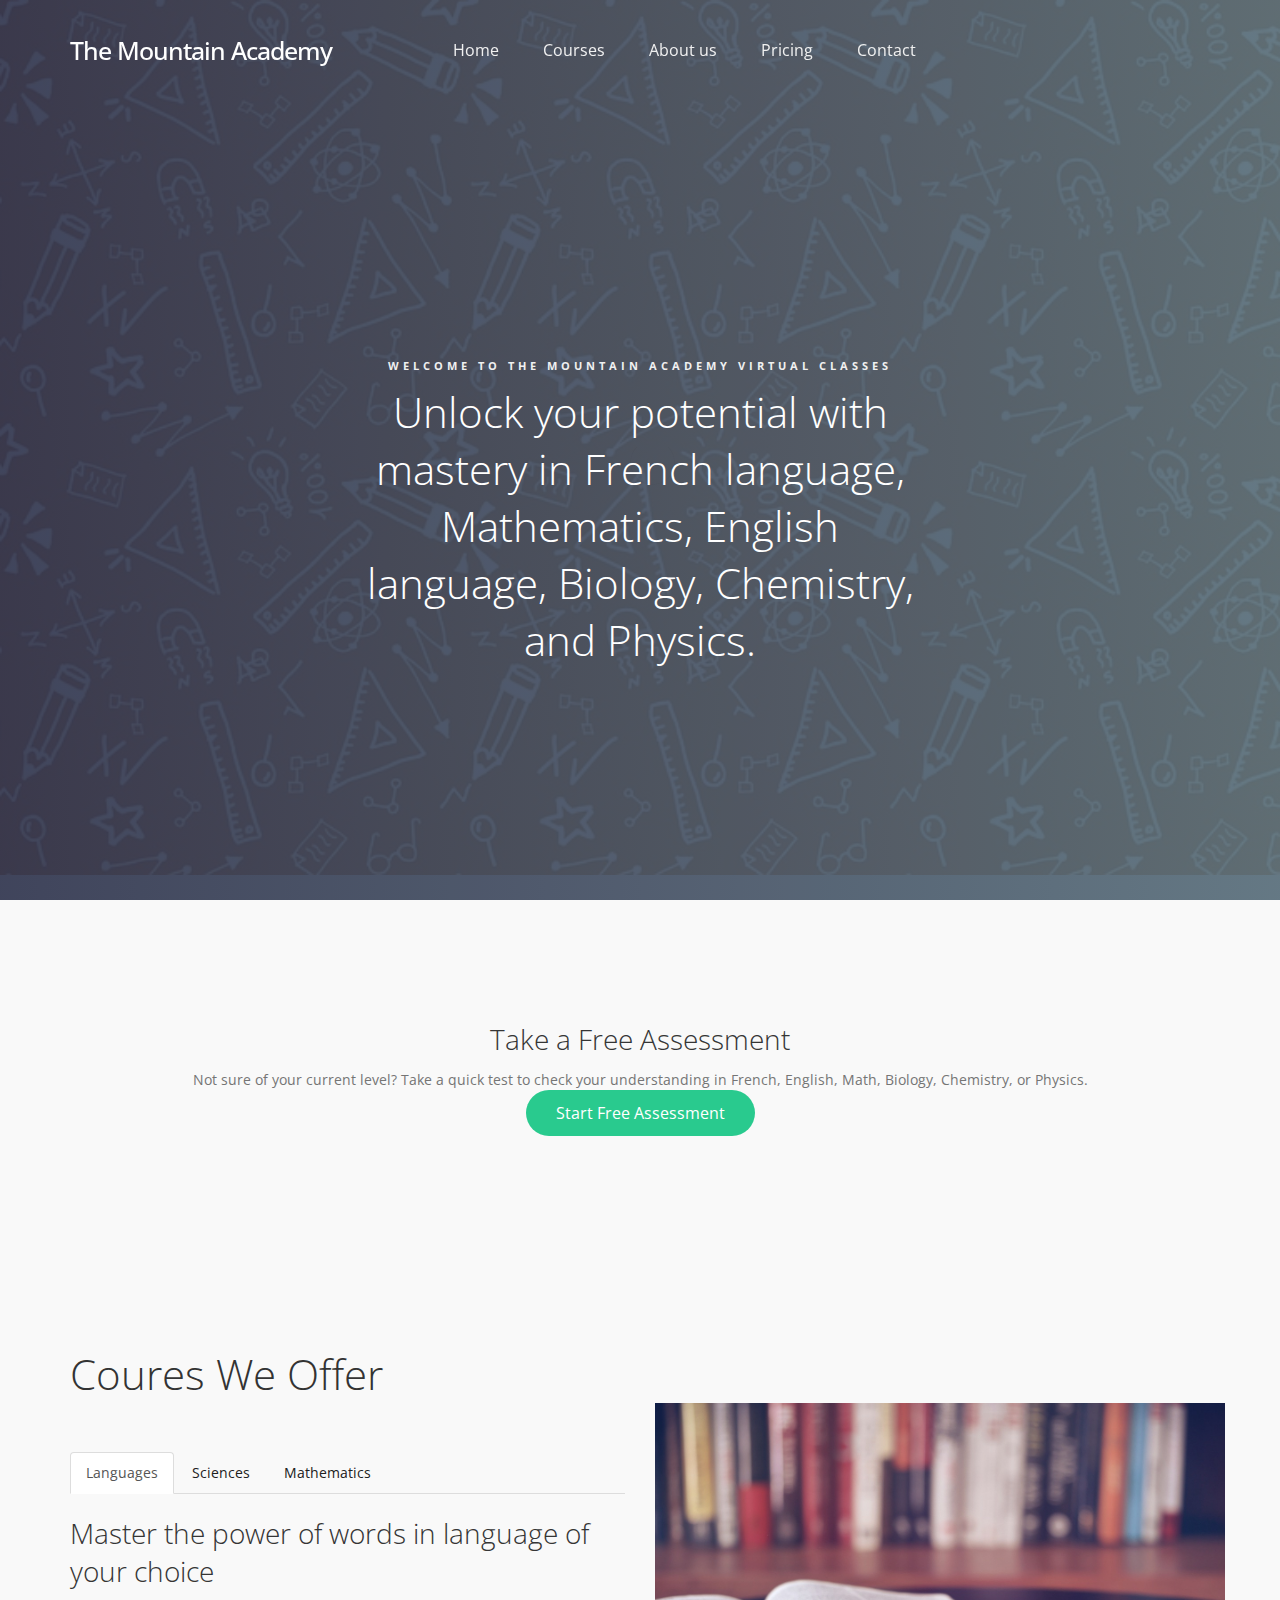
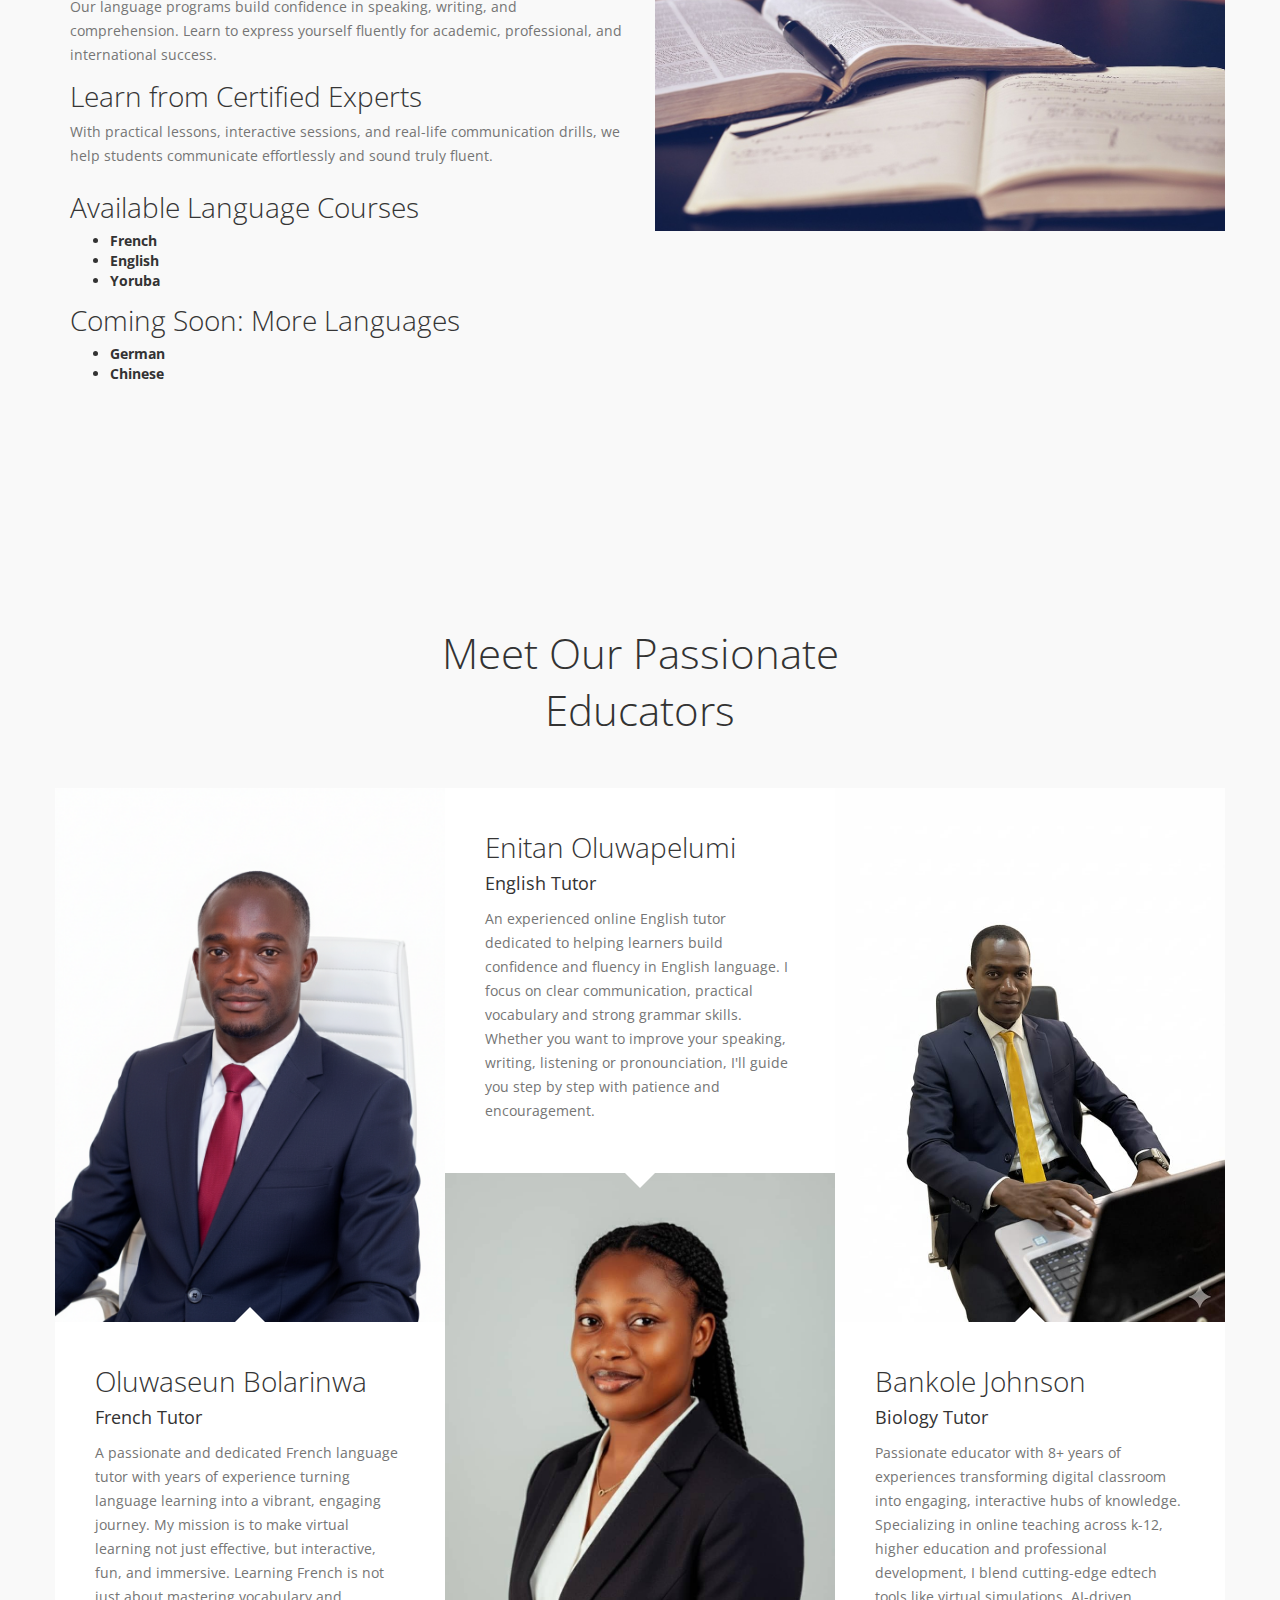
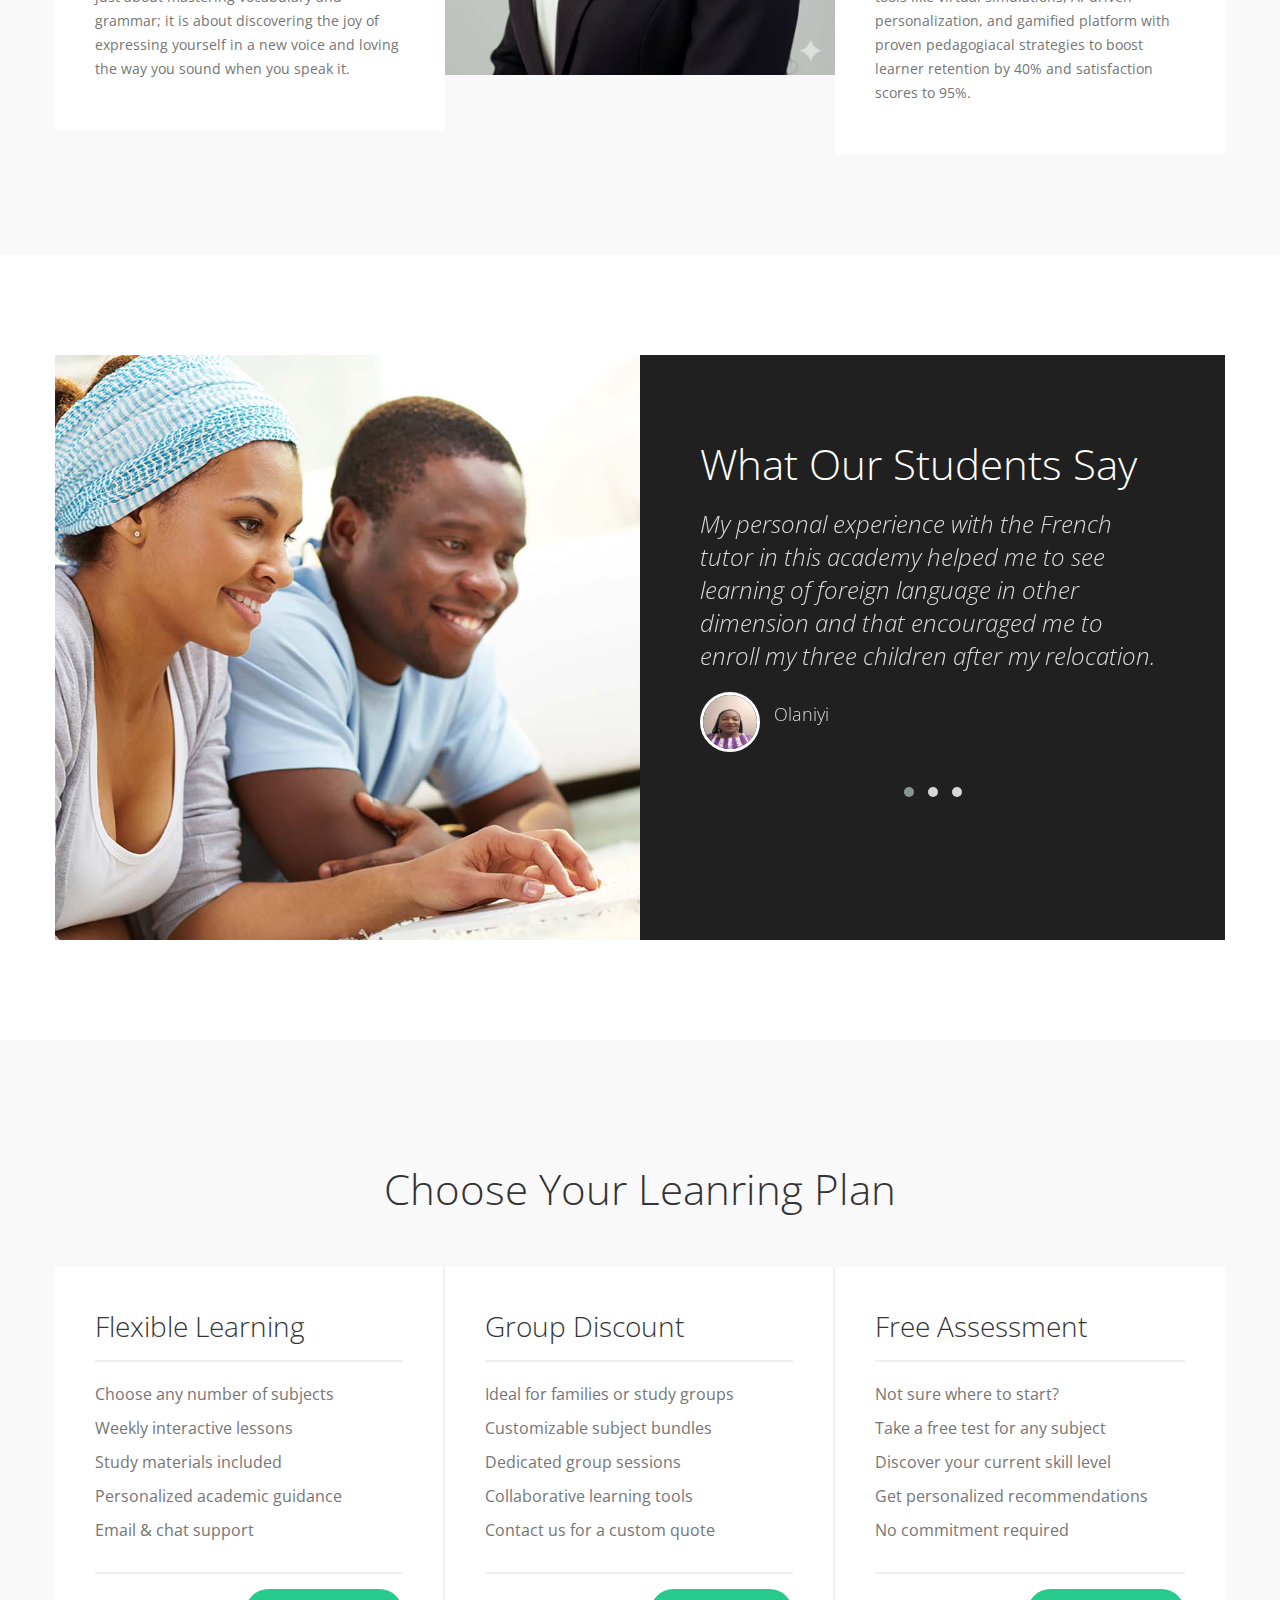
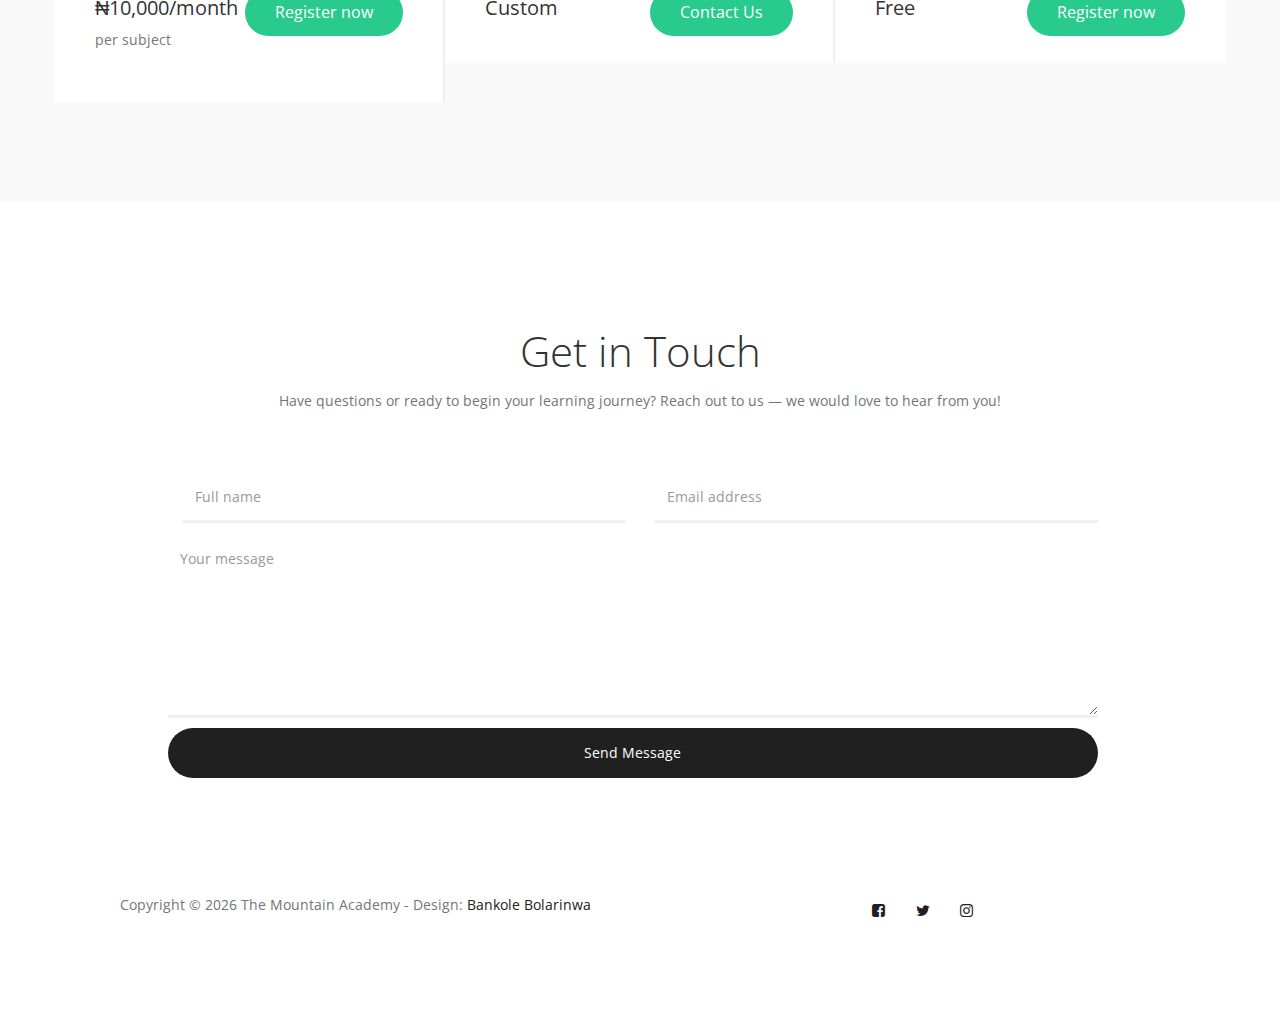
<file: index.html>
<!DOCTYPE html>
<html lang="en">

<head>

     <title>The Mountain Academy</title>
     <!--

    Template 2106 Soft Landing

	http://www.tooplate.com/view/2106-soft-landing

    -->
     <meta charset="UTF-8">
     <meta http-equiv="X-UA-Compatible" content="IE=Edge">
     <meta name="description" content="Quality online learning for French, English, Mathematics and Science. We help students build confidence, master skills and achieve academic success.">
     <meta name="keywords" content="Mountain Academy, online education, training, online tutorial, tutoring in nigeria and worldwide">
     <meta name="team" content="">
     
     <!-- Open Graph / Facebook -->
     <meta property="og:type" content="website">
     <meta property="og:url" content="https://themountainacademy.com.ng"> <!-- Replace with your actual website URL -->
     <meta property="og:title" content="The Mountain Academy - Quality Online Learning">
     <meta property="og:description" content="Quality online learning for French, English, Mathematics and Science. We help students build confidence, master skills and achieve academic success.">
     <meta property="og:image" content="https://themountainacademy.com.ng/images/logo.jpeg"> <!-- logo of the organisation-->
 
     <!-- Twitter -->
     <meta property="twitter:card" content="summary_large_image">
     <meta name="viewport" content="width=device-width, initial-scale=1, maximum-scale=1">
     <meta name="author" content="Bankole Bolarinwa">


     <link rel="icon" type="image/jpeg" href="images/logo.jpeg">
     <link rel="stylesheet" href="css/bootstrap.min.css">
     <link rel="stylesheet" href="css/owl.carousel.css">
     <link rel="stylesheet" href="css/owl.theme.default.min.css">
     <link rel="stylesheet" href="css/font-awesome.min.css">

     <!-- MAIN CSS -->
     <link rel="stylesheet" href="css/tooplate-style.css">

     <!-- Google tag (gtag.js) -->
<script async src="https://www.googletagmanager.com/gtag/js?id=G-864KLTP0BL"></script>
<script>
  window.dataLayer = window.dataLayer || [];
  function gtag(){dataLayer.push(arguments);}
  gtag('js', new Date());

  gtag('config', 'G-864KLTP0BL');
</script>

</head>

<body>

     <!-- PRE LOADER -->
     <section class="preloader">
          <div class="spinner">

               <span class="spinner-rotate"></span>

          </div>
     </section>


     <!-- MENU -->
     <section class="navbar custom-navbar navbar-fixed-top" role="navigation">
          <div class="container">

               <div class="navbar-header">
                    <button class="navbar-toggle" data-toggle="collapse" data-target=".navbar-collapse">
                         <span class="icon icon-bar"></span>
                         <span class="icon icon-bar"></span>
                         <span class="icon icon-bar"></span>
                    </button>

                    <!-- lOGO TEXT HERE -->
                    <a href="index.html" class="navbar-brand">The Mountain Academy</a>
               </div>

               <!-- MENU LINKS -->
               <div class="collapse navbar-collapse">
                    <ul class="nav navbar-nav">
                         <li><a href="#home" class="smoothScroll">Home</a></li>
                         <li><a href="#courses" class="smoothScroll">Courses</a></li>
                         <li><a href="#about" class="smoothScroll">About us</a></li>
                         <li><a href="#pricing" class="smoothScroll">Pricing</a></li>
                         <li><a href="#contact" class="smoothScroll">Contact</a></li>
                    </ul>
               </div>

          </div>
     </section>


     <!-- FEATURE -->
     <section id="home" data-stellar-background-ratio="0.5">
          <div class="overlay"></div>
          <div class="container">
               <div class="row">

                    <div class="col-md-offset-3 col-md-6 col-sm-12">
                         <div class="home-info">
                              <h3>Welcome To The Mountain Academy virtual classes</h3>
                              <h1>Unlock your potential with mastery in French language, Mathematics, English language,
                                   Biology, Chemistry, and Physics.</h1>

                         </div>
                    </div>

               </div>
          </div>
     </section>


     <!-- FREE ASSESSMENT SECTION -->
     <section id="assessment" class="parallax-section">
          <div class="container">
               <div class="row text-center">
                    <h2 class="wow fadeInUp" data-wow-delay="0.3s">Take a Free Assessment</h2>
                    <p class="wow fadeInUp" data-wow-delay="0.6s">
                         Not sure of your current level? Take a quick test to check your understanding in French,
                         English, Math, Biology, Chemistry, or Physics.
                    </p>
                    <a href="tests.html" class="section-btn wow fadeInUp" data-wow-delay="0.9s">Start Free
                         Assessment</a>
               </div>
          </div>
     </section>


     <!-- Courses -->
     <section id="courses" data-stellar-background-ratio="0.5">
          <div class="container">
               <div class="row">

                    <div class="col-md-12 col-sm-12">
                         <div class="section-title">
                              <h1>Coures We Offer</h1>
                         </div>
                    </div>

                    <div class="col-md-6 col-sm-6">
                         <ul class="nav nav-tabs" role="tablist">
                              <li class="active"><a href="#tab01" aria-controls="tab01" role="tab"
                                        data-toggle="tab">Languages</a></li>

                              <li><a href="#tab02" aria-controls="tab02" role="tab" data-toggle="tab">Sciences</a></li>

                              <li><a href="#tab03" aria-controls="tab03" role="tab" data-toggle="tab">Mathematics</a>
                              </li>
                         </ul>

                         <div class="tab-content">
                              <div class="tab-pane active" id="tab01" role="tabpanel">
                                   <div class="tab-pane-item">
                                        <h2>Master the power of words in language of your choice</h2>
                                        <p>Our language programs build confidence in speaking, writing, and
                                             comprehension. Learn to express yourself fluently for academic,
                                             professional, and international success. </p>
                                        <h2>Learn from Certified Experts</h2>
                                        <p>With practical lessons, interactive sessions, and real-life communication
                                             drills, we help students communicate effortlessly and sound truly fluent.
                                        </p>
                                   </div>
                                   <div class="tab-pane-item">
                                        <h2>Available Language Courses</h2>
                                        <ul class="subject-list">
                                             <li>
                                                  <strong>French</strong>
                                             </li>
                                             <li>
                                                  <strong>English</strong>
                                             </li>
                                             <li>
                                                  <strong>Yoruba</strong>
                                             </li>
                                        </ul>
                                        <h2> Coming Soon: More Languages</h2>

                                        <ul class="subject-list">
                                             <li>
                                                  <strong>German</strong>
                                             </li>
                                             <li>
                                                  <strong>Chinese</strong>
                                             </li>
                                        </ul>
                                   </div>

                              </div>


                              <div class="tab-pane" id="tab02" role="tabpanel">
                                   <div class="tab-pane-item">
                                        <h2>Explore the Wonders of Science</h2>
                                        <p>From the secrets of life to the laws that govern the universe, our science
                                             courses ignite curiosity and make complex topics simple, visual, and
                                             exciting. We focus on understanding through experiments, real-world
                                             applications, and personalized tutoring that makes each concept stick for
                                             life</p>
                                        <p>Whether you aim for medicine, engineering, or research, our courses are
                                             designed to prepare you for global academic standards.</p>
                                   </div>

                                   <div class="tab-pane-item">
                                        <h2>Available Science Courses</h2>
                                        <ul class="subject-list">
                                             <li>
                                                  <strong>Biology</strong>
                                             </li>
                                             <li>
                                                  <strong>Chemistry</strong>
                                             </li>
                                             <li>
                                                  <strong>Physics</strong>
                                             </li>
                                        </ul>

                                   </div>
                              </div>

                              <div class="tab-pane" id="tab03" role="tabpanel">
                                   <div class="tab-pane-item">
                                        <h2>Conquer Numbers with Confidence</h2>
                                        <p>Our Math program transforms fear into mastery. Through clear explanations,
                                             guided problem-solving, and fun challenges, you will begin to love numbers.
                                             We train students to approach problems strategically, think critically, and
                                             apply mathematics to real-world situations with ease</p>
                                   </div>
                                   <div class="tab-pane-item">
                                        <h2>Available Math Courses</h2>
                                        <ul class="subject-list">
                                             <li>
                                                  <strong>Algebra</strong>
                                             </li>
                                             <li>
                                                  <strong>Geometry</strong>
                                             </li>
                                             <li>
                                                  <strong>Trigonometry</strong>
                                             </li>
                                             <li>
                                                  <strong>Calculus</strong>
                                             </li>
                                             <li>
                                                  <strong>Statistics</strong>
                                             </li>
                                        </ul>
                                   </div>
                              </div>
                         </div>

                    </div>

                    <div class="col-md-6 col-sm-6">
                         <div class="feature-image">
                              <img src="images/bg_coures.jpg" class="img-responsive"
                                   alt="Laptop displaying a website with the words ONLINE LEARNING and JOIN NOW, surrounded by colorful notebooks, pens, a ruler, a cup of coffee, a smartphone, and a green plant on a wooden desk. The scene feels vibrant and inviting, suggesting a productive and positive online study environment.">
                         </div>
                    </div>

               </div>
          </div>
     </section>

     <!-- ABOUT -->
     <section id="about" data-stellar-background-ratio="0.5">
          <div class="container">
               <div class="row">

                    <div class="col-md-offset-3 col-md-6 col-sm-12">
                         <div class="section-title">
                              <h1>Meet Our Passionate Educators</h1>
                         </div>
                    </div>

                    <div class="col-md-4 col-sm-4">
                         <div class="team-thumb">
                              <img src="images/mr1.jpg" class="img-responsive" alt="Bolarinwa Oluwaseun">
                              <div class="team-info team-thumb-up">
                                   <h2>Oluwaseun Bolarinwa</h2>
                                   <small>French Tutor</small>
                                   <p> A passionate and dedicated French
                                        language tutor with years of experience
                                        turning language learning into a vibrant, engaging journey. My mission is to
                                        make virtual learning not just
                                        effective, but interactive, fun, and immersive. Learning French is not just
                                        about mastering vocabulary and grammar; it is about discovering the joy of
                                        expressing yourself in a new voice and loving the way you sound when you speak
                                        it.</p>
                              </div>
                         </div>
                    </div>

                    <div class="col-md-4 col-sm-4">
                         <div class="team-thumb">
                              <div class="team-info team-thumb-down">
                                   <h2>Enitan Oluwapelumi</h2>
                                   <small>English Tutor</small>
                                   <p> An experienced online English tutor
                                        dedicated to helping learners build confidence and fluency in English language.
                                        I focus on clear communication, practical vocabulary and strong grammar skills.
                                        Whether you want to improve your speaking, writing, listening or pronounciation,
                                        I'll guide you step by step with patience and encouragement.</p>
                              </div>
                              <img src="images/pelumi1.jpg" class="img-responsive" alt="Enitan Pelumi">
                         </div>
                    </div>

                    <div class="col-md-4 col-sm-4">
                         <div class="team-thumb">
                              <img src="images/mrjohnson.jpg" class="img-responsive" alt="Bankole Johnson">
                              <div class="team-info team-thumb-up">
                                   <h2>Bankole Johnson</h2>
                                   <small>Biology Tutor</small>
                                   <p>Passionate educator with 8+ years of experiences transforming digital classroom
                                        into engaging, interactive hubs of knowledge. Specializing in online teaching
                                        across k-12, higher education and professional development, I blend cutting-edge
                                        edtech tools like virtual simulations, AI-driven personalization, and gamified
                                        platform with proven pedagogiacal strategies to boost learner retention by 40%
                                        and satisfaction scores to 95%.</p>
                              </div>
                         </div>
                    </div>

               </div>
          </div>
     </section>


     <!-- TESTIMONIAL -->
     <section id="testimonial" data-stellar-background-ratio="0.5">
          <div class="container">
               <div class="row">

                    <div class="col-md-6 col-sm-12">
                         <div class="testimonial-image"></div>
                    </div>

                    <div class="col-md-6 col-sm-12">
                         <div class="testimonial-info">

                              <div class="section-title">
                                   <h1>What Our Students Say</h1>
                              </div>

                              <div class="owl-carousel owl-theme">
                                   <div class="item">
                                        <h3>My personal experience with the French tutor in this academy helped me to
                                             see learning of foreign language in other dimension and that encouraged me
                                             to enroll my three children after my relocation.
                                        </h3>
                                        <div class="testimonial-item">
                                             <img src="images/olaniyi.jpeg" class="img-responsive" alt="Olaniyi">
                                             <h4>Olaniyi</h4>
                                        </div>
                                   </div>

                                   <div class="item">
                                        <h3>My experience at Mountain Academy was both enriching and transformative
                                             during my English classes, I gained not only a
                                             strong academic foundation but also the confidence to communicate
                                             effectively.</h3>
                                        <div class="testimonial-item">
                                             <img src="images/toyin.jpeg" class="img-responsive" alt="Martins">
                                             <h4>Martins</h4>
                                        </div>
                                   </div>

                                   <div class="item">
                                        <h3>Learning with this academy was so great, they build my confidence .</h3>
                                        <div class="testimonial-item">
                                             <img src="images/timi.png" class="img-responsive" alt="Timileyin">
                                             <h4>Timileyin</h4>
                                        </div>
                                   </div>
                              </div>

                         </div>
                    </div>

               </div>
          </div>
     </section>


     <!-- PRICING -->
     <section id="pricing" data-stellar-background-ratio="0.5">
          <div class="container">
               <div class="row">

                    <div class="col-md-12 col-sm-12">
                         <div class="section-title">
                              <h1>Choose Your Leanring Plan</h1>
                         </div>
                    </div>

                    <div class="col-md-4 col-sm-6">
                         <div class="pricing-thumb">
                               <div class="pricing-title">
                                    <h2>Flexible Learning</h2>
                               </div>
                               <div class="pricing-info">
                                    <p>Choose any number of subjects</p>
                                    <p>Weekly interactive lessons</p>
                                    <p>Study materials included</p>
                                    <p>Personalized academic guidance</p>
                                    <p>Email & chat support</p>
                               </div>
                               <div class="pricing-bottom">
                                    <span class="pricing-dollar">₦10,000/month</span>
                                    <p style="font-size: 14px; margin-top: 5px;">per subject</p>
                                    <a href="register.html" class="section-btn pricing-btn">Register now</a>
                               </div>
                         </div>
                    </div>

                    <div class="col-md-4 col-sm-6">
                         <div class="pricing-thumb">
                              <div class="pricing-title">
                                   <h2>Group Discount</h2>
                              </div>
                              <div class="pricing-info">
                                   <p>Ideal for families or study groups</p>
                                   <p>Customizable subject bundles</p>
                                   <p>Dedicated group sessions</p>
                                   <p>Collaborative learning tools</p>
                                   <p>Contact us for a custom quote</p>
                              </div>
                              <div class="pricing-bottom">
                                   <span class="pricing-dollar">Custom</span>
                                   <a href="https://wa.me/message/NZNTJXO5IGBZM1" class="section-btn pricing-btn smoothScroll">Contact Us</a>
                              </div>
                         </div>
                    </div>

                    <div class="col-md-4 col-sm-6">
                         <div class="pricing-thumb">
                              <div class="pricing-title">
                                   <h2>Free Assessment</h2>
                              </div>
                              <div class="pricing-info">
                                   <p>Not sure where to start?</p>
                                   <p>Take a free test for any subject</p>
                                   <p>Discover your current skill level</p>
                                   <p>Get personalized recommendations</p>
                                   <p>No commitment required</p>
                              </div>
                              <div class="pricing-bottom">
                                   <span class="pricing-dollar">Free</span>
                                   <a href="register.html" class="section-btn pricing-btn">Register now</a>
                              </div>
                         </div>
                    </div>

               </div>
          </div>
     </section>


     <!-- CONTACT -->
     <section id="contact" data-stellar-background-ratio="0.5">
          <div class="container">
               <div class="row">

                    <div class="col-md-offset-1 col-md-10 col-sm-12">
                         <!-- Replace YOUR_FORM_ID with your actual Formspree form ID -->
                         <form id="contact-form" role="form" action="https://formspree.io/f/xrbyyozy" method="post">
                              <div class="section-title">
                                   <h1>Get in Touch</h1>
                                   <p>Have questions or ready to begin your learning journey? Reach out to us — we would
                                        love to hear from you!</p>
                              </div>

                              <div class="col-md-6 col-sm-6">
                                   <input type="text" class="form-control" placeholder="Full name" name="name" required>
                              </div>
                              <div class="col-md-6 col-sm-6">
                                   <input type="email" class="form-control" placeholder="Email address" name="email"
                                        required>
                              </div>
                              <div class="col-md-12 col-sm-12">
                                   <textarea class="form-control" rows="8" placeholder="Your message" name="message"
                                        required></textarea>
                                   <input type="submit" class="form-control" value="Send Message">
                              </div>
                         </form>
                    </div>

               </div>
          </div>
     </section>


     <!-- FOOTER -->
     <footer id="footer" data-stellar-background-ratio="0.5">
          <div class="container">
               <div class="row">

                    <div class="copyright-text col-md-12 col-sm-12">
                         <div class="col-md-6 col-sm-6">
                              <p>Copyright &copy; <span id="copyright-year"></span> The Mountain Academy - Design:
                                   <a rel="nofollow" href="https://linktr.ee/Frenchifyme">Bankole Bolarinwa</a>
                               </p>
                         </div>

                         <div class="col-md-6 col-sm-6">
                              <ul class="social-icon">
                                   <li><a href="#" class="fa fa-facebook-square" title="facebook icon"></a></li>
                                   <li><a href="#" class="fa fa-twitter"></a></li>
                                   <li><a href="#" class="fa fa-instagram"></a></li>
                              </ul>
                         </div>
                    </div>

               </div>
          </div>
     </footer>


     <!-- SCRIPTS -->
     <script src="js/jquery.js"></script>
     <script src="js/bootstrap.min.js"></script>
     <script src="js/jquery.stellar.min.js"></script>
     <script src="js/owl.carousel.min.js"></script>
     <script src="js/smoothscroll.js"></script>
     <script src="js/custom.js"></script>

     <script>
          document.getElementById('copyright-year').textContent = new Date().getFullYear();
     </script>

</body>

</html>
</file>
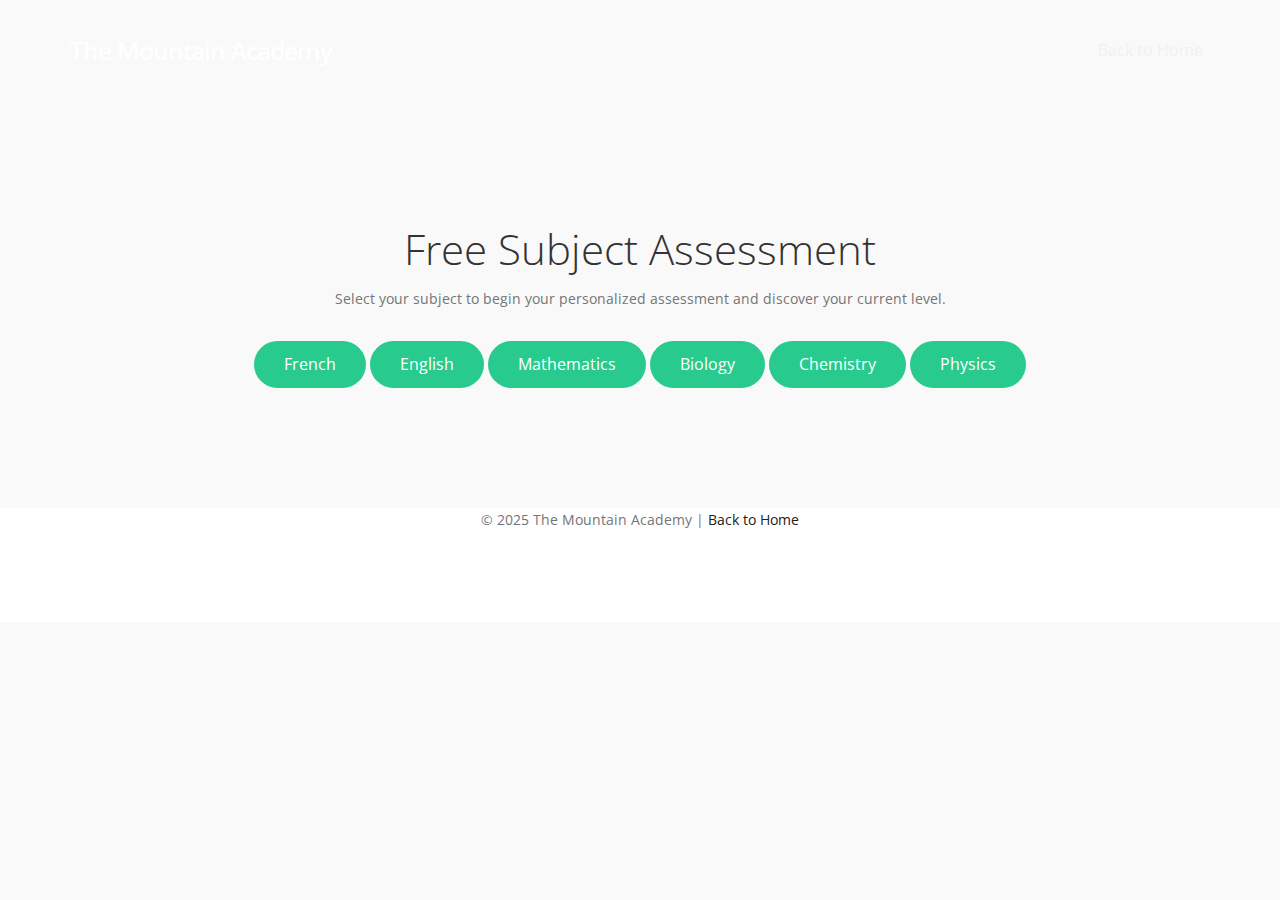
<file: tests.html>
<!DOCTYPE html>
<html lang="en">
<head>
  <meta charset="UTF-8" />
  <meta name="viewport" content="width=device-width, initial-scale=1.0" />
  <title>Free Subject Assessment | The Mountain Academy</title>

  <!-- STYLES -->
  <link rel="stylesheet" href="css/bootstrap.min.css" />
  <link rel="stylesheet" href="css/tooplate-style.css" />
</head>
<body>

  <!-- NAVBAR -->
  <section class="navbar custom-navbar navbar-fixed-top" role="navigation">
    <div class="container">
      <div class="navbar-header">
        <a href="index.html" class="navbar-brand">The Mountain Academy</a>
      </div>
      <div class="collapse navbar-collapse">
        <ul class="nav navbar-nav navbar-right">
          <li><a href="index.html#home" class="smoothScroll">Back to Home</a></li>
        </ul>
      </div>
    </div>
  </section>

  <!-- ASSESSMENT SECTION -->
  <section id="assessment" style="margin-top:100px;">
    <div class="container">
      <div class="row text-center">
        <h1>Free Subject Assessment</h1>
        <p>Select your subject to begin your personalized assessment and discover your current level.</p>
      </div>

      <!-- SUBJECT SELECTION -->
      <div class="row text-center" style="margin:20px 0;">
        <button class="section-btn" onclick="showQuiz('french')">French</button>
        <button class="section-btn" onclick="showQuiz('english')">English</button>
        <button class="section-btn" onclick="showQuiz('math')">Mathematics</button>
        <button class="section-btn" onclick="showQuiz('biology')">Biology</button>
        <button class="section-btn" onclick="showQuiz('chemistry')">Chemistry</button>
        <button class="section-btn" onclick="showQuiz('physics')">Physics</button>
      </div>

      <!-- QUIZ AREA -->
      <div id="quizArea" class="col-md-8 col-md-offset-2" style="display:none;">
        <form id="assessmentForm"></form>
        <div id="assessmentResult" style="margin-top:20px; display:none;">
          <h2>Your Level:</h2>
          <p id="resultText"></p>
          <a href="index.html#contact" class="section-btn">Register with a Tutor</a>
        </div>
      </div>
    </div>
  </section>

  <!-- FOOTER -->
  <footer id="footer">
    <div class="container text-center">
      <p>© 2025 The Mountain Academy | <a href="index.html">Back to Home</a></p>
    </div>
  </footer>

  <!-- SCRIPTS -->
  <script src="js/jquery.js"></script>
  <script src="js/bootstrap.min.js"></script>

  <script>
    const quizzes = {
      french: {
        questions: [
          { q: "How do you say 'Good morning' in French?", options: { a: "Bonsoir", b: "Bonjour", c: "Bonne nuit" }, correct: "b" },
          { q: "Translate 'Thank you' to French.", options: { a: "Salut", b: "Merci", c: "Au revoir" }, correct: "b" },
          { q: "Which sentence means 'My name is Anna'?", options: { a: "Je m'appelle Anna", b: "J'ai Anna", c: "Je suis Anna" }, correct: "a" },
          { q: "What is the French word for 'book'?", options: { a: "Livre", b: "Stylo", c: "Table" }, correct: "a" },
          { q: "How do you ask 'How are you?' in French?", options: { a: "Comment ça va ?", b: "Où vas-tu ?", c: "Quel âge as-tu ?" }, correct: "a" },
          { q: "Which of these is a feminine noun in French?", options: { a: "La table", b: "Le livre", c: "Le garçon" }, correct: "a" },
          { q: "How do you say 'I like music'?", options: { a: "J'aime la musique", b: "Je suis musique", c: "Musique j'aime" }, correct: "a" },
          { q: "Which of the following is a French color?", options: { a: "Rouge", b: "Blue", c: "Rojo" }, correct: "a" },
          { q: "Which of these is a correct French greeting?", options: { a: "Salut!", b: "Ciao!", c: "Hello!" }, correct: "a" },
          { q: "Translate 'See you tomorrow' to French.", options: { a: "À demain", b: "Bonsoir", c: "Bonne nuit" }, correct: "a" }
        ]
      },
      english: {
        questions: [
          { q: "Choose the correct sentence.", options: { a: "She go to school.", b: "She goes to school.", c: "She going school." }, correct: "b" },
          { q: "Which word is the synonym of 'happy'?", options: { a: "Sad", b: "Joyful", c: "Angry" }, correct: "b" },
          { q: "Select the correct spelling.", options: { a: "Definately", b: "Definitely", c: "Definetly" }, correct: "b" },
          { q: "Which sentence is in the past tense?", options: { a: "I play football", b: "I played football", c: "I am playing football" }, correct: "b" },
          { q: "Choose the correct article: ___ apple a day keeps the doctor away.", options: { a: "A", b: "An", c: "The" }, correct: "b" },
          { q: "Identify the adjective in this sentence: The tall boy ran quickly.", options: { a: "tall", b: "ran", c: "quickly" }, correct: "a" },
          { q: "Which sentence uses the correct form of 'their'?", options: { a: "There car is new.", b: "Their car is new.", c: "They're car is new." }, correct: "b" },
          { q: "What is the opposite of 'cold'?", options: { a: "Hot", b: "Cool", c: "Freeze" }, correct: "a" },
          { q: "Which of these is a question tag?", options: { a: "Isn't it?", b: "That is?", c: "Do it?" }, correct: "a" },
          { q: "Which of these words is a verb?", options: { a: "Sing", b: "Song", c: "Singer" }, correct: "a" }
        ]
      },
      math: {
        questions: [
          { q: "What is 12 × 9?", options: { a: "108", b: "99", c: "109" }, correct: "a" },
          { q: "Simplify: 15 + (6 ÷ 2)", options: { a: "18", b: "21", c: "20" }, correct: "b" },
          { q: "Find x if 3x = 12", options: { a: "x = 3", b: "x = 4", c: "x = 6" }, correct: "b" },
          { q: "What is the square of 7?", options: { a: "14", b: "49", c: "21" }, correct: "b" },
          { q: "A rectangle has length 10cm and width 5cm. Find its area.", options: { a: "15cm²", b: "50cm²", c: "25cm²" }, correct: "b" },
          { q: "What is 25% of 200?", options: { a: "50", b: "25", c: "100" }, correct: "a" },
          { q: "Simplify: 8² - 6²", options: { a: "12", b: "28", c: "28" }, correct: "b" },
          { q: "If a = 4 and b = 2, what is a³ ÷ b?", options: { a: "4", b: "8", c: "32" }, correct: "b" },
          { q: "Convert 0.5 to a fraction.", options: { a: "1/5", b: "1/2", c: "2/5" }, correct: "b" },
          { q: "What is the next prime number after 7?", options: { a: "8", b: "9", c: "11" }, correct: "c" }
        ]
      },
      biology: {
        questions: [
          { q: "What is the basic unit of life?", options: { a: "Tissue", b: "Cell", c: "Organ" }, correct: "b" },
          { q: "Which organ pumps blood through the body?", options: { a: "Lungs", b: "Heart", c: "Liver" }, correct: "b" },
          { q: "Where does photosynthesis occur?", options: { a: "Leaf", b: "Stem", c: "Root" }, correct: "a" },
          { q: "Which blood group is the universal donor?", options: { a: "O-", b: "AB+", c: "A+" }, correct: "a" },
          { q: "The human skeleton provides ___", options: { a: "Energy", b: "Support", c: "Digestion" }, correct: "b" },
          { q: "What is the function of the lungs?", options: { a: "Pump blood", b: "Exchange gases", c: "Store oxygen" }, correct: "b" },
          { q: "Humans are:", options: { a: "Herbivores", b: "Omnivores", c: "Carnivores" }, correct: "b" },
          { q: "Which organ controls all body activities?", options: { a: "Brain", b: "Heart", c: "Liver" }, correct: "a" },
          { q: "Which part of the cell contains genetic material?", options: { a: "Nucleus", b: "Cytoplasm", c: "Membrane" }, correct: "a" },
          { q: "Which system breaks down food into nutrients?", options: { a: "Nervous system", b: "Digestive system", c: "Circulatory system" }, correct: "b" }
        ]
      },
      chemistry: {
        questions: [
          { q: "What is the chemical formula for water?", options: { a: "H2O", b: "CO2", c: "O2" }, correct: "a" },
          { q: "Which gas do plants use for photosynthesis?", options: { a: "Carbon dioxide", b: "Oxygen", c: "Nitrogen" }, correct: "a" },
          { q: "Acids taste ___", options: { a: "Sweet", b: "Sour", c: "Bitter" }, correct: "b" },
          { q: "Which element is used in making pencils?", options: { a: "Graphite", b: "Copper", c: "Sulphur" }, correct: "a" },
          { q: "What is the atomic number of oxygen?", options: { a: "6", b: "8", c: "10" }, correct: "b" },
          { q: "Which of these is a noble gas?", options: { a: "Helium", b: "Nitrogen", c: "Carbon" }, correct: "a" },
          { q: "What is the pH of pure water?", options: { a: "0", b: "7", c: "14" }, correct: "b" },
          { q: "Which of these is a chemical change?", options: { a: "Melting ice", b: "Rusting iron", c: "Boiling water" }, correct: "b" },
          { q: "What is the gas produced when acids react with metals?", options: { a: "Hydrogen", b: "Oxygen", c: "Carbon dioxide" }, correct: "a" },
          { q: "Which element is essential for combustion?", options: { a: "Nitrogen", b: "Oxygen", c: "Hydrogen" }, correct: "b" }
        ]
      },
      physics: {
        questions: [
          { q: "Who discovered the laws of motion?", options: { a: "Newton", b: "Einstein", c: "Galileo" }, correct: "a" },
          { q: "The SI unit of force is ___", options: { a: "Joule", b: "Newton", c: "Watt" }, correct: "b" },
          { q: "Light travels fastest in ___", options: { a: "Air", b: "Water", c: "Vacuum" }, correct: "c" },
          { q: "Which energy is stored in a stretched rubber band?", options: { a: "Kinetic", b: "Potential", c: "Thermal" }, correct: "b" },
          { q: "Speed is measured in ___", options: { a: "m/s", b: "kg", c: "J" }, correct: "a" },
          { q: "Which device converts electrical energy into sound?", options: { a: "Bulb", b: "Speaker", c: "Fan" }, correct: "b" },
          { q: "Which mirror is used in car headlights?", options: { a: "Concave", b: "Convex", c: "Plane" }, correct: "a" },
          { q: "What type of energy does a moving car have?", options: { a: "Kinetic", b: "Potential", c: "Chemical" }, correct: "a" },
          { q: "Which color of light has the highest energy?", options: { a: "Red", b: "Green", c: "Violet" }, correct: "c" },
          { q: "Electric current is measured using a ___", options: { a: "Voltmeter", b: "Ammeter", c: "Barometer" }, correct: "b" }
        ]
      }
    };

    function showQuiz(subject) {
      const quiz = quizzes[subject];
      const form = document.getElementById("assessmentForm");
      form.innerHTML = "";
      document.getElementById("assessmentResult").style.display = "none";
      form.style.display = "block";
      document.getElementById("quizArea").style.display = "block";

      quiz.questions.forEach((item, i) => {
        let html = `<div class='question'><h4>${i + 1}. ${item.q}</h4>`;
        for (let key in item.options) {
          html += `<label><input type='radio' name='q${i}' value='${key}'> ${item.options[key]}</label><br>`;
        }
        html += "</div><hr>";
        form.innerHTML += html;
      });

      form.innerHTML += `<button type="button" class="section-btn" onclick="checkAssessment('${subject}')">Submit Assessment</button>`;
    }

    function checkAssessment(subject) {
      const quiz = quizzes[subject];
      let score = 0;

      quiz.questions.forEach((item, i) => {
        const userAnswer = document.querySelector(`input[name="q${i}"]:checked`);
        if (userAnswer && userAnswer.value === item.correct) score++;
      });

      const result = document.getElementById("assessmentResult");
      const text = document.getElementById("resultText");
      let level = "";

      if (score >= 8) level = `Advanced 🎓 – Excellent understanding of ${subject}! Keep it up.`;
      else if (score >= 5) level = `Intermediate 🌱 – You have a solid grasp of ${subject}, but there's room to grow.`;
      else level = `Beginner 🌍 – Let’s start building your foundation in ${subject}.`;

      text.innerText = `You scored ${score} out of 10.\n${level}`;
      result.style.display = "block";
      document.getElementById("assessmentForm").style.display = "none";
    }
  </script>
</body>
</html>
</file>
<file: css/tooplate-style.css>
/*

Template 2106 Soft Landing

http://www.tooplate.com/view/2106-soft-landing
	
*/
 
  @import url('https://fonts.googleapis.com/css?family=Open+Sans:300,300i,400');

  body {
    font-family: 'Open Sans', sans-serif;
    overflow-x: hidden;
    background: #f9f9f9;
  }



  /*---------------------------------------
     TYPOGRAPHY              
  -----------------------------------------*/

  h1,h2,h3,h4,h5,h6 {
    font-weight: 300;
    line-height: normal;
  }

  h1 {
    font-size: 3em;
  }

  h2 {
    color: #353535;
    font-size: 2em;
  }

  p {
    color: #757575;
    font-size: 14px;
    font-weight: normal;
    line-height: 24px;
  }



  /*---------------------------------------
     GENERAL               
  -----------------------------------------*/

  html{
    -webkit-font-smoothing: antialiased;
  }

  a {
    color: #202020;
    text-decoration: none !important;
  }

  a,
  input, button,
  .form-control {
    -webkit-transition: 0.5s;
    transition: 0.5s;
  }

  a:hover, a:active, a:focus {
    color: #29ca8e;
    outline: none;
  }

  ::-webkit-scrollbar{
    width: 8px;
    height: 8px;
  }

  ::-webkit-scrollbar-thumb {
    cursor: pointer;
    background: #202020;
  }

  .section-title {
    padding-bottom: 40px;
  }

  section {
    position: relative;
    padding: 100px 0;
  }

  #contact,
  footer {
    background: #ffffff;
    text-align: center;
  }

  .overlay {
    background: #536976;  /* fallback for old browsers */
    background: -webkit-linear-gradient(to right, #292E49, #536976);  /* Chrome 10-25, Safari 5.1-6 */
    background: linear-gradient(to right, #292E49, #536976); /* W3C, IE 10+/ Edge, Firefox 16+, Chrome 26+, Opera 12+, Safari 7+ */
    opacity: 0.9;
    position: absolute;
    top: 0;
    right: 0;
    bottom: 0;
    left: 0;
    width: 100%;
    height: 100%;
  }

  .online-form {
    position: relative;
  }

  .online-form .form-control {
    border-color: #f0f0f0;
    display: inline-block;
    vertical-align: top;
    border-radius: 50px;
    box-shadow: none;
    height: 50px;
    margin-right: 0.5em;
    padding-left: 15px;
  }

  .online-form input[type="email"] {
    width: 60%;
  }

  .online-form button {
    background: #29ca8e;
    border: 0;
    color: #ffffff;
    position: absolute;
    right: 6em;
    width: 25%;
  }

  .online-form button:hover {
    background: #202020;
    color: #ffffff;
  }



  /*---------------------------------------
     BUTTONS               
  -----------------------------------------*/

  .section-btn {
    background: #29ca8e;
    border: 0;
    border-radius: 50px;
    color: #ffffff;
    font-size: 16px;
    font-weight: normal;
    padding: 12px 30px;
    transition: 0.5s 0.2s;
  }

  .section-btn:hover,
  .section-btn:focus {
    background: #202020;
    color: #ffffff;
  }



  /*---------------------------------------
       PRE LOADER              
  -----------------------------------------*/

  .preloader {
    position: fixed;
    top: 0;
    left: 0;
    width: 100%;
    height: 100%;
    z-index: 99999;
    display: flex;
    flex-flow: row nowrap;
    justify-content: center;
    align-items: center;
    background: none repeat scroll 0 0 #ffffff;
  }

  .spinner {
    border: 1px solid transparent;
    border-radius: 3px;
    position: relative;
  }

  .spinner:before {
    content: '';
    box-sizing: border-box;
    position: absolute;
    top: 50%;
    left: 50%;
    width: 45px;
    height: 45px;
    margin-top: -10px;
    margin-left: -10px;
    border-radius: 50%;
    border: 1px solid #575757;
    border-top-color: #ffffff;
    animation: spinner .9s linear infinite;
  }

  @-webkit-@keyframes spinner {
    to {transform: rotate(360deg);}
  }

  @keyframes spinner {
    to {transform: rotate(360deg);}
  }



  /*---------------------------------------
      MENU              
  -----------------------------------------*/

  .custom-navbar {
    border: none;
    margin-bottom: 0;
    padding: 25px 0;
  }

  .custom-navbar .navbar-brand {
    color: #ffffff;
    font-size: 25px;
    font-weight: 500;
    letter-spacing: -1px;
  }

  .top-nav-collapse {
    background: #ffffff;
  }

  .custom-navbar .navbar-nav {
    margin-left: 6em;
  }

  .custom-navbar .nav li a {
    font-size: 16px;
    font-weight: normal;
    color: #f0f0f0;
    padding-right: 22px;
    padding-left: 22px;
  }

  .custom-navbar .nav li a:hover {
    background: transparent;
    color: #29ca8e;
  }

  .custom-navbar .navbar-nav > li > a:hover,
  .custom-navbar .navbar-nav > li > a:focus {
    background-color: transparent;
  }

  .custom-navbar .nav li.active > a {
    background-color: transparent;
    color: #29ca8e;
  }

  .custom-navbar .navbar-toggle {
    border: none;
    padding-top: 10px;
  }

  .custom-navbar .navbar-toggle {
    background-color: transparent;
  }

  .custom-navbar .navbar-toggle .icon-bar {
    background: #29ca8e;
    border-color: transparent;
  }

  @media(min-width:768px) {
    .custom-navbar {
      border-bottom: 0;
      background: 0 0; 
    }

    .custom-navbar.top-nav-collapse {
      background: #ffffff;
      -webkit-box-shadow: 0 1px 30px rgba(0, 0, 0, 0.1);
      -moz-box-shadow: 0 1px 30px rgba(0, 0, 0, 0.1);
      box-shadow: 0 1px 30px rgba(0, 0, 0, 0.1);
      padding: 10px 0;
    }

    .top-nav-collapse .navbar-brand {
      color: #252525;
    }

    .top-nav-collapse .nav li a {
      color: #575757;
    }

    .top-nav-collapse .nav .section-btn a {
      color: #ffffff;
    }
  }



  /*---------------------------------------
      HOME          
  -----------------------------------------*/

  #home {
    background: url('../images/education_background.jpg') no-repeat center center;
    background-size: cover;
    vertical-align: middle;
    display: -webkit-box;
    display: -webkit-flex;
    display: -ms-flexbox;
    display: flex;
    -webkit-box-align: center;
    -webkit-align-items: center;
    -ms-flex-align: center;
    align-items: center;
    min-height: 100vh;
    position: relative;
    padding-top: 12em;
    text-align: center;
  }

  #home h1 {
    color: #ffffff;
    margin-top: 10px;
    margin-bottom: 40px;
  }

  .home-info {
    margin-top: 7em;
  }

  .home-info h3 {
    color: #f0f0f0;
    font-size: 11px;
    font-weight: bold;
    letter-spacing: 4px;
    text-transform: uppercase;
    margin: 10px 0;
  }
  


  /*---------------------------------------
      FEATURE              
  -----------------------------------------*/

  #feature {
    background: #ffffff;
  }

  #feature .nav-tabs {
    border-bottom: 0;
  }

  #feature .nav>li>a {
    padding: 8px 0;
  }

  #feature .nav-tabs>li>a {
    color: #999999;
    font-size: 18px;
    border: 0;
    border-bottom: 3px solid transparent;
    border-radius: 0;
    margin-right: 35px;
  }

  #feature .nav-tabs>li.active>a, 
  #feature .nav-tabs>li.active>a:focus, 
  #feature .nav-tabs>li.active>a:hover {
    background: transparent;
    color: #202020;
    border-bottom: 3px solid #29ca8e;
  }

  #feature .nav>li>a:focus, 
  #feature .nav>li>a:hover {
    background: transparent;
    border-bottom: 3px solid #29ca8e;
    color: #202020;
  }

  #feature .tab-content {
    margin-top: 50px;
  }

  .tab-pane-item {
    margin: 20px 0;
  }

  .tab-pane-item h2 {
    margin: 0 0 5px 0;
  }

  .feature-image {
    position: absolute;
    bottom: -27em;
  }



  /*---------------------------------------
      ABOUT              
  -----------------------------------------*/

  #about .col-md-4 {
    margin: 0;
    padding: 0;
  }

  .team-thumb {
    background: #ffffff;
    position: relative;
    overflow: hidden;
  }

  .team-thumb-up:after {
    display: block;
    margin: 0 auto;
    position: absolute;
    top: -15px;
    right: 0;
    left: 0;
    content: "";
    width: 0;
    height: 0;
    border-right: 15px solid transparent;
    border-left: 15px solid transparent;
    border-bottom: 15px solid #ffffff;
  }

  .team-thumb-down:after {
    display: block;
    margin: 0 auto;
    position: absolute;
    bottom: -15px;
    right: 0;
    left: 0;
    content: "";
    width: 0;
    height: 0;
    border-right: 15px solid transparent;
    border-left: 15px solid transparent;
    border-top: 15px solid #ffffff;
  }

  .team-info {
    position: relative;
    padding: 40px;
  }

  .team-info h2 {margin: 0;}

  .team-info small {
    display: block;
    font-size: 18px;
    margin: 5px 0 10px 0;
  }

  .team-thumb img {
    width: 100%;
  }



  /*---------------------------------------
      TESTIMONIAL           
  -----------------------------------------*/

  #testimonial {
    background: #ffffff;
  }

  #testimonial .col-md-6 {
    margin: 0;
    padding: 0;
  }

  #testimonial .section-title {
    padding-bottom: 0;
  }

  #testimonial h1 {
    color: #ffffff;
  }

  .testimonial-image {
    background: url('../images/testimonial-image.jpg') no-repeat center center;
    background-size: cover;
    width: 100%;
    height: 65vh;
  }

  .testimonial-info {
    background: #202020;
    padding: 60px;
    height: 65vh;
  }

  .testimonial-info h3 {
    color: #d9d9d9;
    font-style: italic;
    margin-top: 5px;
  }

  .testimonial-info .item {
    display: block;
    width: 100%;
  }

  .testimonial-item {
    margin: 20px 0;
  }

  .owl-carousel .owl-item img,
  .testimonial-item img,
  .testimonial-item h4 {
    color: #d9d9d9;
    display: inline-block;
    vertical-align: top;
  }

  .owl-carousel .owl-item img,
  .testimonial-item img {
    border: 3px solid #ffffff;
    border-radius: 100px;
    width: 60px;
    height: 60px;
    margin-right: 10px;
  }



  /*---------------------------------------
      PRICING             
  -----------------------------------------*/

  #about .section-title,
  #pricing .section-title {
    text-align: center;
  }

  #pricing .col-md-4 {
    margin: 0;
    padding: 0;
  }

  #pricing .col-md-4:last-child .pricing-thumb {
    border-right: 0;
  }

  .pricing-thumb {
    background: #ffffff;
    border-right: 2px solid #f0f0f0;
    padding: 20px 40px;
  }

  .pricing-title {
    padding-bottom: 5px;
  }

  .pricing-info {
    border-top: 2px solid #f0f0f0;
    border-bottom: 2px solid #f0f0f0;
  }

  .pricing-info,
  .pricing-bottom {
    padding: 20px 0;
  }

  .pricing-info p {
    font-size: 16px;
  }

  .pricing-bottom {
    position: relative;
  }

  .pricing-bottom span {
    font-size: 20px;
  }

  .pricing-btn {
    position: absolute;
    top: 15px;
    right: 0;
    display: inline-block;
  }



  /*---------------------------------------
      CONTACT             
  -----------------------------------------*/

  #contact-form .col-md-12,
  #contact-form .col-md-4 {
    padding-left: 0;
  }

  #contact-form .form-control {
    background: transparent;
    border: 0;
    border-bottom: 3px solid #f0f0f0;
    border-radius: 0;
    box-shadow: none;
    margin: 10px 0;
  }

  #contact-form .form-control:focus {
    border-bottom-color: #202020;
  }

  #contact-form input {
    height: 50px;
  }

  #contact-form input[type='submit'] {
    background: #202020;
    border-radius: 50px;
    border: 0;
    color: #ffffff;
  }

  #contact-form input[type='submit']:hover {
    background: #29ca8e;
    color: #ffffff;
  }
  


  /*---------------------------------------
     FOOTER              
  -----------------------------------------*/

  footer {
    padding-bottom: 80px;
  }

  .copyright-text p {
    margin: 5px;
  }



  /*---------------------------------------
     SOCIAL ICON              
  -----------------------------------------*/

  .social-icon {
    position: relative;
    padding: 0;
    margin: 0;
  }

  .social-icon li {
    display: inline-block;
    list-style: none;
  }

  .social-icon li a {
    border-radius: 50px;
    color: #202020;
    font-size: 15px;
    width: 35px;
    height: 35px;
    line-height: 35px;
    text-decoration: none;
    text-align: center;
    position: relative;
    margin: 5px 5px 5px 0;
  }

  .social-icon li a:hover {
    background: #536976;
    color: #ffffff;
  }



  /*---------------------------------------
     RESPONSIVE STYLES              
  -----------------------------------------*/

  @media only screen and (max-width: 1200px) {

    .custom-navbar .navbar-nav {
      margin-left: 3em;
    }

    .home-info {
      margin-top: 0;
    }
  }


  @media only screen and (max-width: 992px) {

    section {
      padding: 60px 0;
    }

    .custom-navbar .navbar-nav {
      margin-left: 0;
    }

    .custom-navbar .nav li a {
      font-size: 14px;
      padding-right: 15px;
      padding-left: 15px;
    }

    #feature .nav-tabs>li>a {
      font-size: 16px;
      margin-right: 20px;
    }

    .feature-image {
      bottom: -24em;
    }

    .pricing-thumb {
      margin-bottom: 30px;
    }

    footer {
      padding-bottom: 40px;
    }
  }


  @media screen and (max-width: 767px) {

    .section-title {
      padding-bottom: 20px;
    }

    .custom-navbar {
      background: #ffffff;
      -webkit-box-shadow: 0 1px 30px rgba(0, 0, 0, 0.1);
      -moz-box-shadow: 0 1px 30px rgba(0, 0, 0, 0.1);
      box-shadow: 0 1px 30px rgba(0, 0, 0, 0.1);
      padding: 10px 0;
      text-align: center;
    }

    .custom-navbar .nav li a {
      line-height: normal;
      padding: 5px;
    }

    .custom-navbar .navbar-brand,
    .top-nav-collapse .navbar-brand {
      color: #202020;
      font-weight: normal;
    }

    .custom-navbar .nav li a,
    .top-nav-collapse .nav li a {
      color: #656565;
    }

    .feature-image {
      position: relative;
      bottom: 0;
    }

    #about .col-md-4:nth-child(3n) .team-thumb {
      display: flex;
      -webkit-box-orient: vertical;
      flex-direction: column-reverse;
      -webkit-flex-direction: column-reverse;
      -ms-flex-direction: column-reverse;
    }

    .team-thumb-down:after {
      top: -15px;
      bottom: inherit;
      border-top: inherit;
      border-bottom: 15px solid #ffffff;
    }

    .testimonial-image,
    .testimonial-info {
      height: 85vh;
    }

    .testimonial-info {
      padding: 30px;
    }
  }


  @media screen and (max-width: 480px) {

    .online-form input[type="email"],
    .online-form .form-control {
      width: 85%;
    }

    .online-form .form-control {
      display: block;
      margin: 20px auto;
    }

    .online-form button {
      position: relative;
      right: 0;
    }

    .testimonial-image,
    .testimonial-info {
      height: 65vh;
    }
  }
</file>
